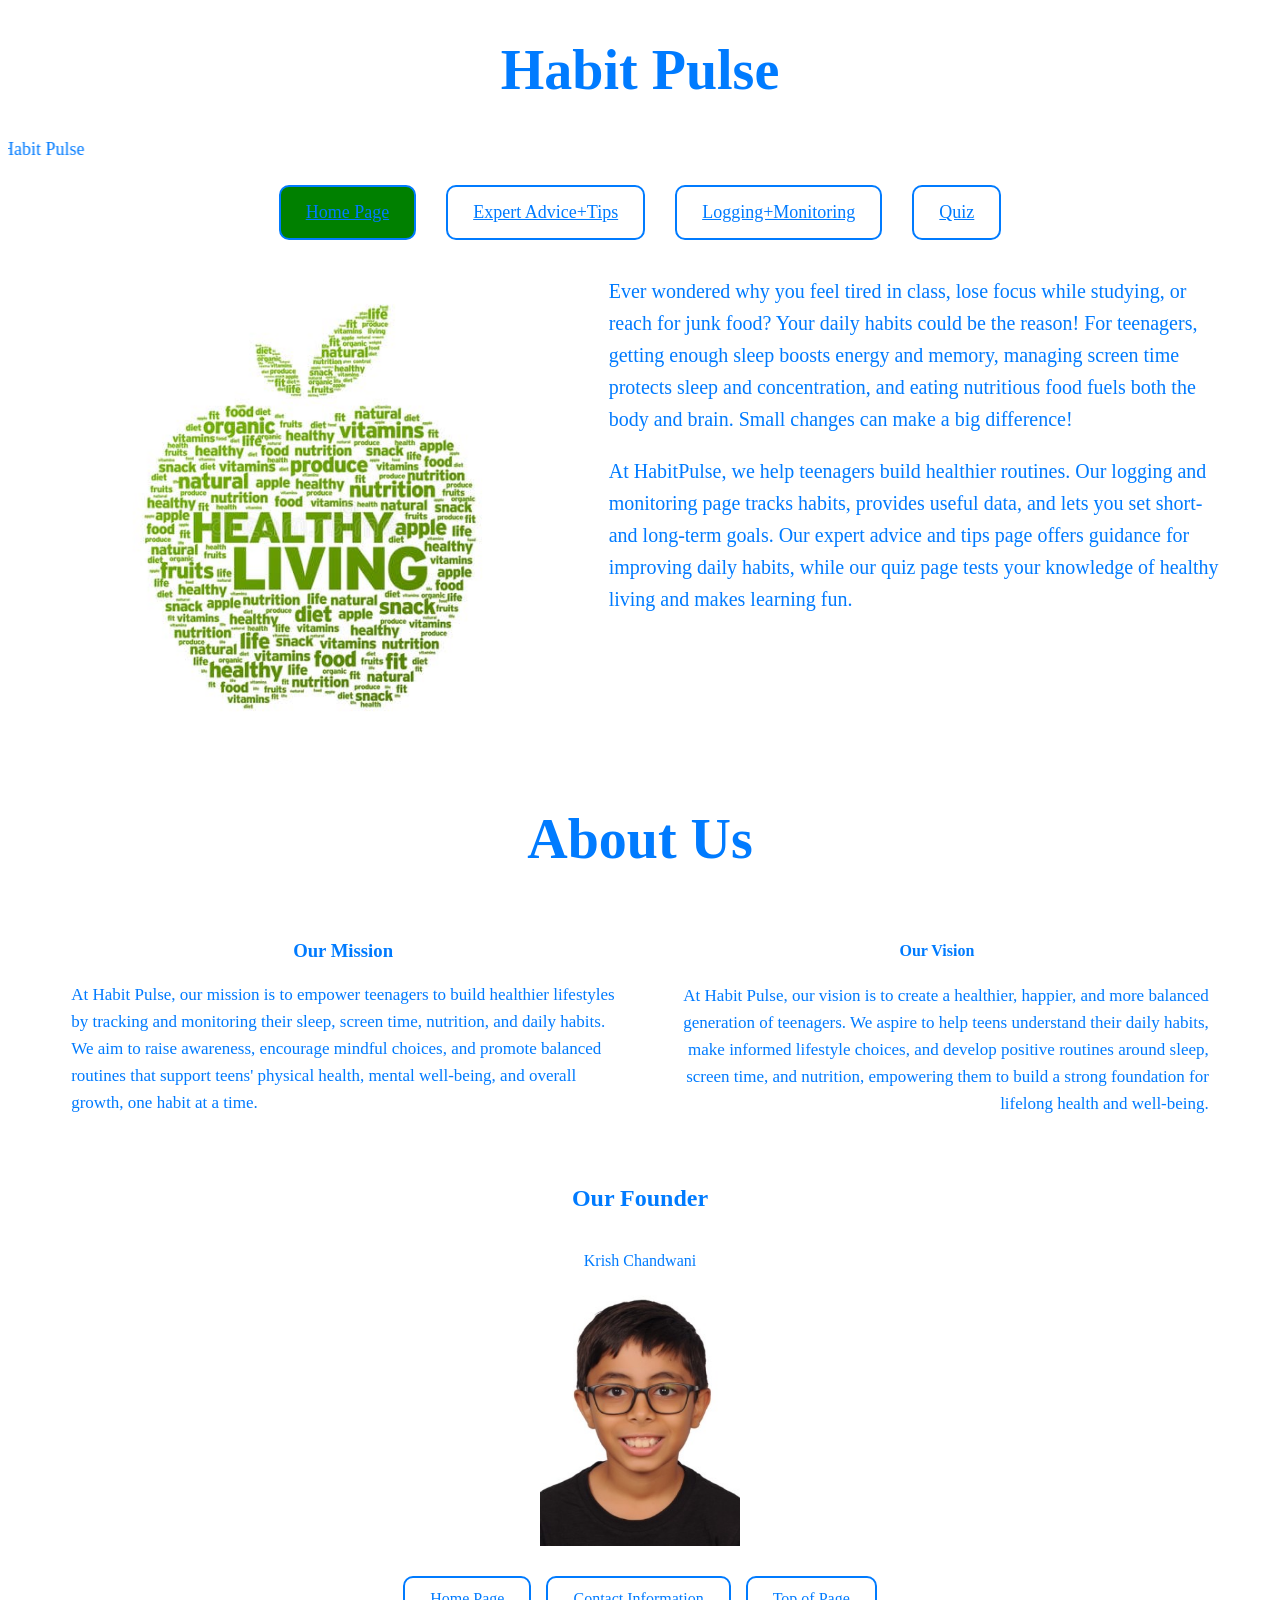
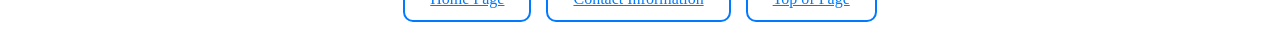
<file: index.html>
<!DOCTYPE html>
<html lang="en">
<head>
    <title>Habit Pulse</title>
    <link rel="stylesheet" href="home-1.css">
</head>
<body>

<h1>Habit Pulse</h1>

<marquee direction="right">Welcome to Habit Pulse</marquee>

<div class="navbar">
    <a href="index.html" class="btn1">Home Page</a>
<a href="expertadvice+tips.html" class="btn2">Expert Advice+Tips</a>
<a href="logging+monitoring.html" class="btn3">Logging+Monitoring</a>
<a href="quiz.html" class="btn4">Quiz</a>
</div>

<div class="home-section">
    <img src="home.jpeg" alt="Habit Pulse">

    <div class="home-text">
        <p class="body1">
            Ever wondered why you feel tired in class, lose focus while studying, or reach for junk food? Your daily habits could be the reason! For teenagers, getting enough sleep boosts energy and memory, managing screen time protects sleep and concentration, and eating nutritious food fuels both the body and brain. Small changes can make a big difference!
        </p>

        <p class="body1">
            At HabitPulse, we help teenagers build healthier routines. Our logging and monitoring page tracks habits, provides useful data, and lets you set short- and long-term goals. Our expert advice and tips page offers guidance for improving daily habits, while our quiz page tests your knowledge of healthy living and makes learning fun.
        </p>
    </div>
</div>

<h2>About Us</h2>

<div class="mission-vision">
    <div class="mission">
        <h3>Our Mission</h3>
        <p>
            At Habit Pulse, our mission is to empower teenagers to build healthier lifestyles by tracking and monitoring their sleep, screen time, nutrition, and daily habits. We aim to raise awareness, encourage mindful choices, and promote balanced routines that support teens' physical health, mental well-being, and overall growth, one habit at a time.
        </p>
    </div>

    <div class="vision">
<h4>Our Vision</h4>
        <p>
            At Habit Pulse, our vision is to create a healthier, happier, and more balanced generation of teenagers. We aspire to help teens understand their daily habits, make informed lifestyle choices, and develop positive routines around sleep, screen time, and nutrition, empowering them to build a strong foundation for lifelong health and well-being.
        </p>
    </div>
</div>

<h5>Our Founder</h5>
<p class="founder-name">Krish Chandwani</p>
<img class="founder-image" src="founder.jpeg" alt="Krish Chandwani">

<footer>
    <a href="index.html" class="foo1">Home Page</a>
    <a href="contact.html" class="foo2">Contact Information</a>
    <a href="home.html" class="foo4">Top of Page</a>
</footer>

</body>
</html>
</file>
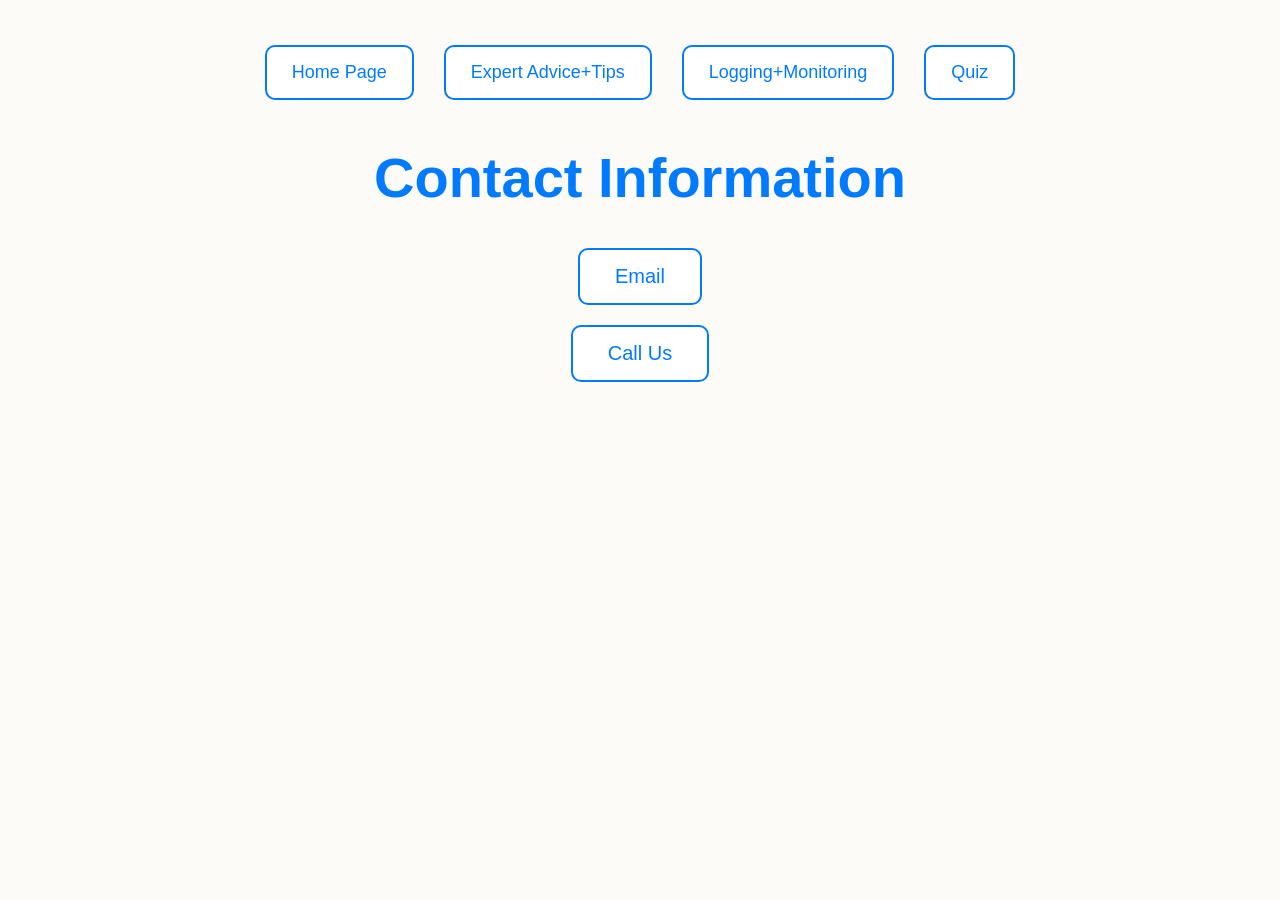
<file: contact.html>
<!DOCTYPE html>
<html lang="en">
<head>
    <link rel="stylesheet" href="contact.css">
<div class="navbar">
    <a href="index.html" class="btn1">Home Page</a>
<a href="expertadvice+tips.html" class="btn2">Expert Advice+Tips</a>
<a href="logging+monitoring.html" class="btn3">Logging+Monitoring</a>
<a href="quiz.html" class="btn4">Quiz</a>
</div>
<h1>Contact Information</h1>
	
<a href="mailto:officalhabitpulse@gmail.com" class="ebutton">Email</a>
<a href="tel:+918451863477" class="cbutton">Call Us</a>
</head>
</file>
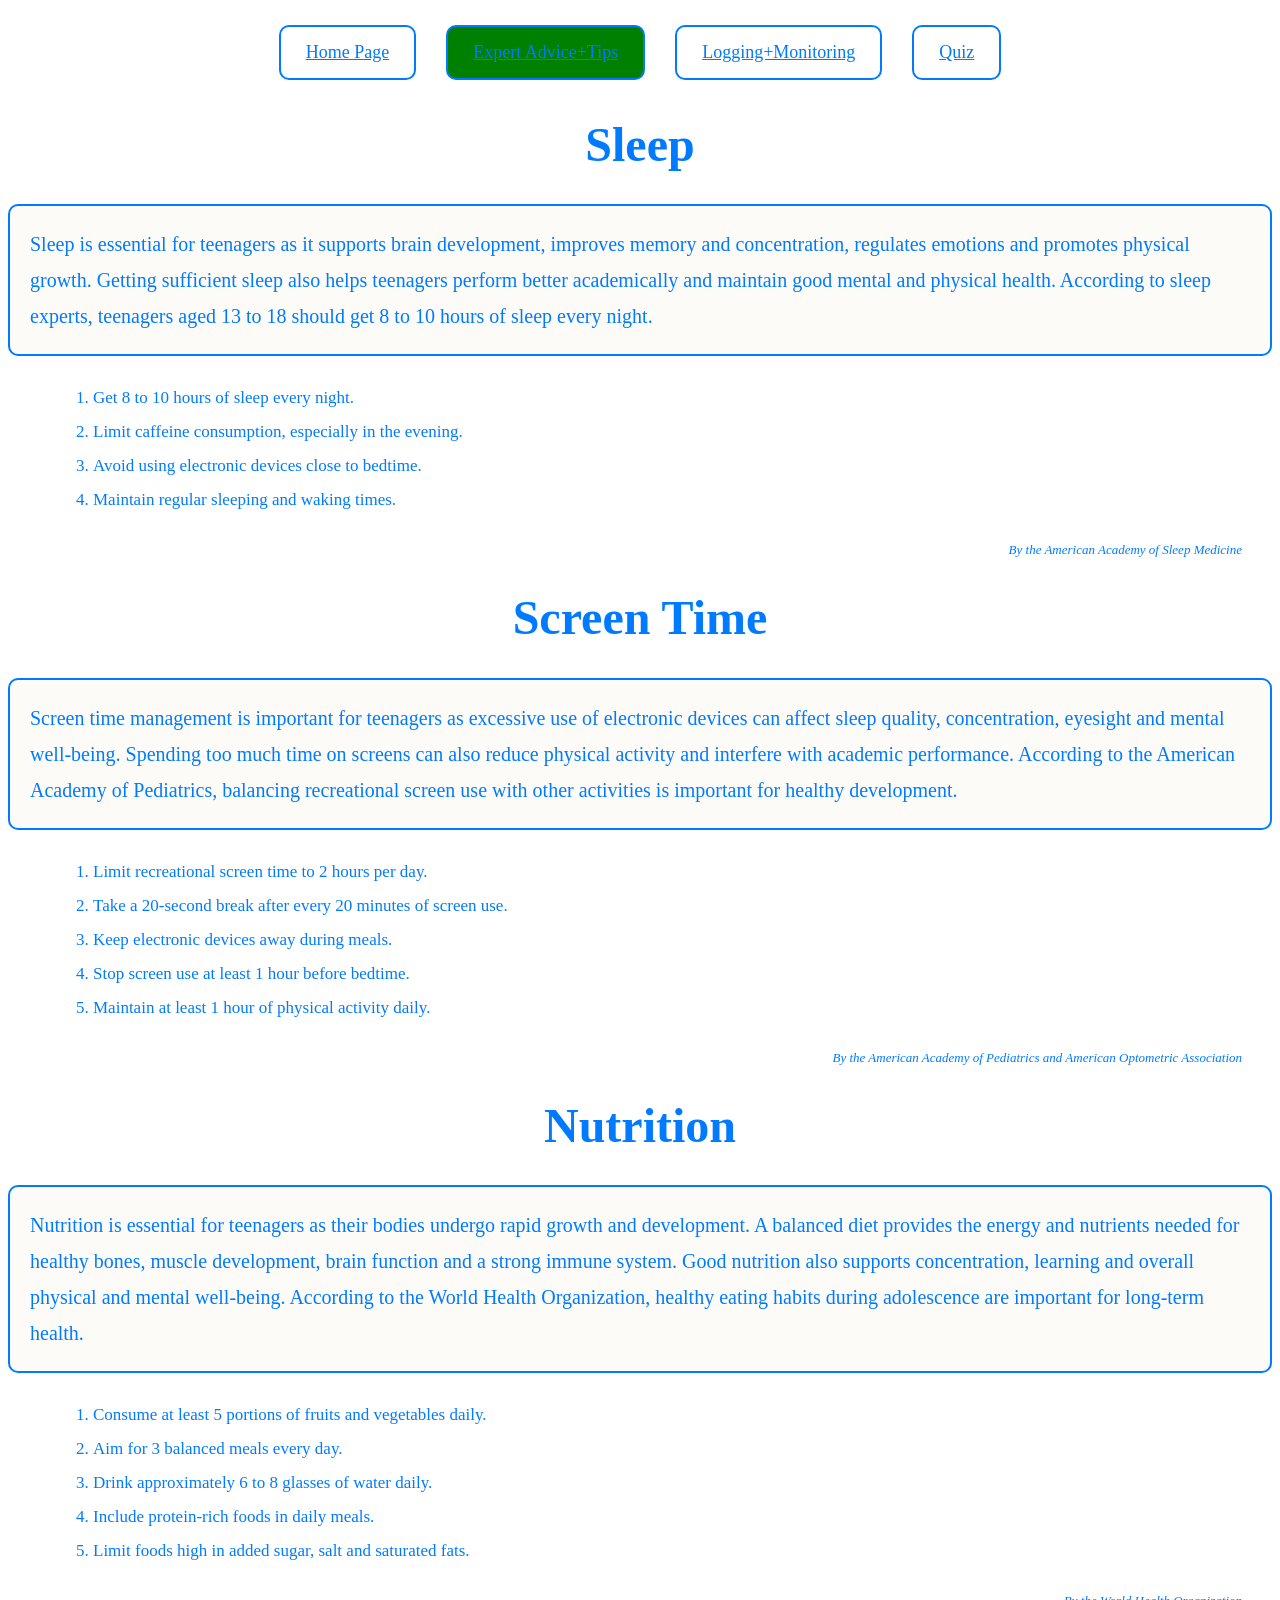
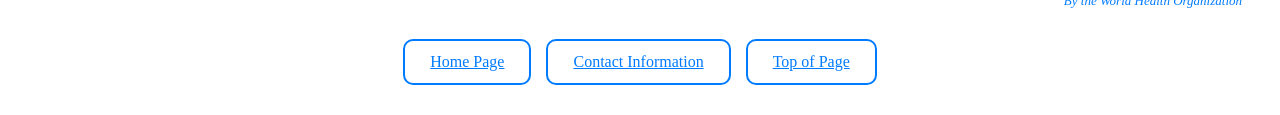
<file: expertadvice+tips.html>
<!DOCTYPE html>
<html lang="en">
<head>
    <link rel="stylesheet" href="expertadvice+tips.css">
<div class="navbar">
    <a href="index.html" class="btn1">Home Page</a>
<a href="expertadvice+tips.html" class="btn2">Expert Advice+Tips</a>
<a href="logging+monitoring.html" class="btn3">Logging+Monitoring</a>
<a href="quiz.html" class="btn4">Quiz</a>
</div>
<h1>Sleep</h1>
	
<p class="a1">
Sleep is essential for teenagers as it supports brain development, improves memory and concentration, regulates emotions and promotes physical growth. Getting sufficient sleep also helps teenagers perform better academically and maintain good mental and physical health. According to sleep experts, teenagers aged 13 to 18 should get 8 to 10 hours of sleep every night.
</p>

<ol class="tips">
    <li>Get 8 to 10 hours of sleep every night.</li>
    <li>Limit caffeine consumption, especially in the evening.</li>
    <li>Avoid using electronic devices close to bedtime.</li>
    <li>Maintain regular sleeping and waking times.</li>
</ol>

<p class="source">By the American Academy of Sleep Medicine</p>
<h1>Screen Time</h1>

<p class="a2">
Screen time management is important for teenagers as excessive use of electronic devices can affect sleep quality, concentration, eyesight and mental well-being. Spending too much time on screens can also reduce physical activity and interfere with academic performance. According to the American Academy of Pediatrics, balancing recreational screen use with other activities is important for healthy development.
</p>

<ol class="tips">
    <li>Limit recreational screen time to 2 hours per day.</li>
    <li>Take a 20-second break after every 20 minutes of screen use.</li>
    <li>Keep electronic devices away during meals.</li>
    <li>Stop screen use at least 1 hour before bedtime.</li>
    <li>Maintain at least 1 hour of physical activity daily.</li>
</ol>

<p class="source">By the American Academy of Pediatrics and American Optometric Association</p>
<h1>Nutrition</h1>

<p class="a3">
Nutrition is essential for teenagers as their bodies undergo rapid growth and development. A balanced diet provides the energy and nutrients needed for healthy bones, muscle development, brain function and a strong immune system. Good nutrition also supports concentration, learning and overall physical and mental well-being. According to the World Health Organization, healthy eating habits during adolescence are important for long-term health.
</p>

<ol class="tips">
    <li>Consume at least 5 portions of fruits and vegetables daily.</li>
    <li>Aim for 3 balanced meals every day.</li>
    <li>Drink approximately 6 to 8 glasses of water daily.</li>
    <li>Include protein-rich foods in daily meals.</li>
    <li>Limit foods high in added sugar, salt and saturated fats.</li>
</ol>

<p class="source">By the World Health Organization</p>
</div>
<footer>
<a href="index.html" class="foo1">Home Page</a>
    <a href="contact.html" class="foo2">Contact Information</a>
    <a href="expertadvice+tips.html" class="foo4">Top of Page</a>
</footer>
</file>
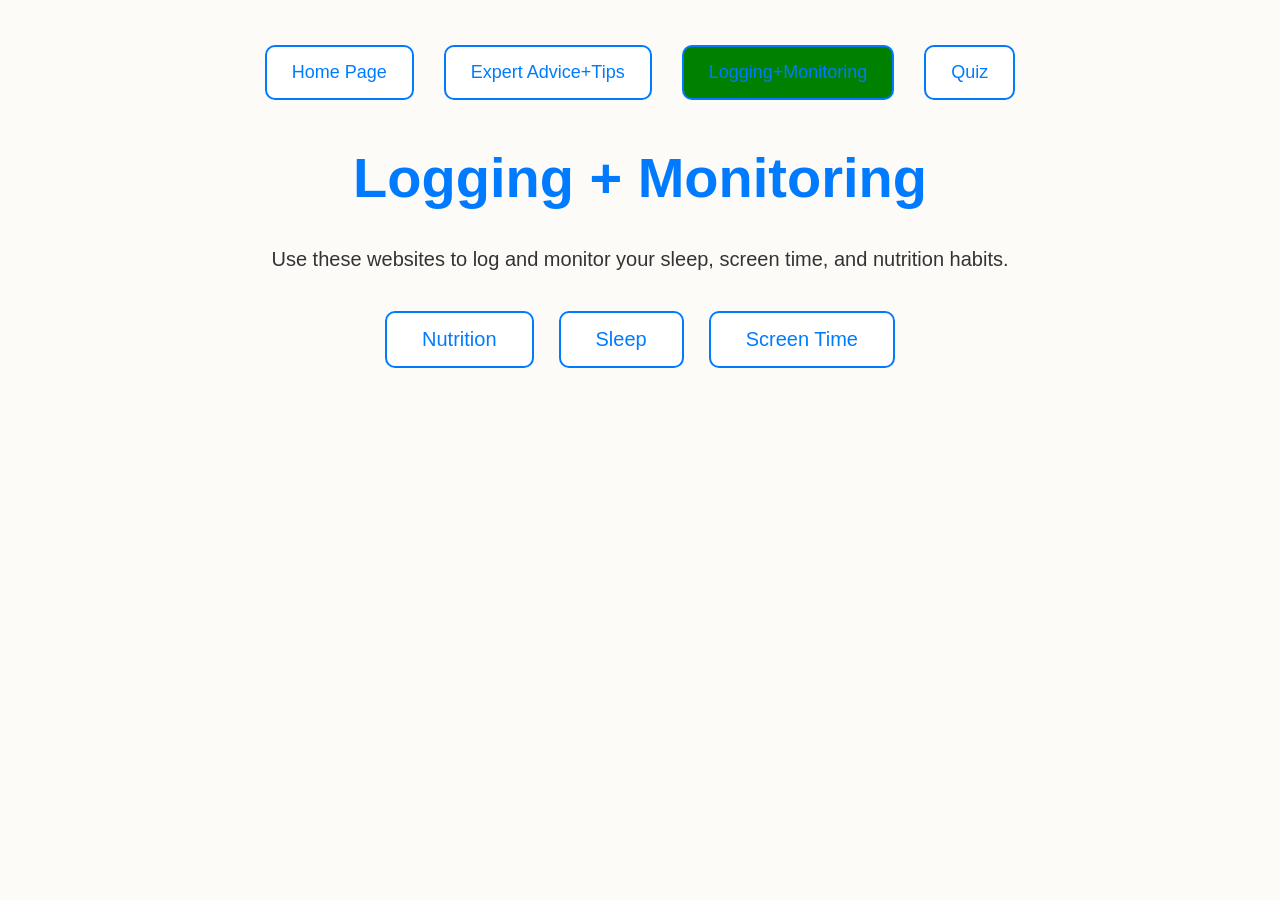
<file: logging+monitoring.html>
<!DOCTYPE html>
<html lang="en">
<head>
    <title>Logging + Monitoring</title>
    <link rel="stylesheet" href="logging.css">
</head>

<body>
<div class="navbar">
    <a href="index.html" class="btn1">Home Page</a>
<a href="expertadvice+tips.html" class="btn2">Expert Advice+Tips</a>
<a href="logging+monitoring.html" class="btn3">Logging+Monitoring</a>
<a href="quiz.html" class="btn4">Quiz</a>
</div>
<h1>Logging + Monitoring</h1>

<p>Use these websites to log and monitor your sleep, screen time, and nutrition habits.</p>

<div class="button-container">

    <a href="https://www.healthifyme.com/in/" 	class="lbutton">
        Nutrition
    </a>

    <a href="https://www.sleepfoundation.org/sleep-diary" class="lbutton">
        Sleep
    </a>

    <a href="https://activitywatch.net/"  class="lbutton">
        Screen Time
    </a>

</div>

</body>
</html>
</file>
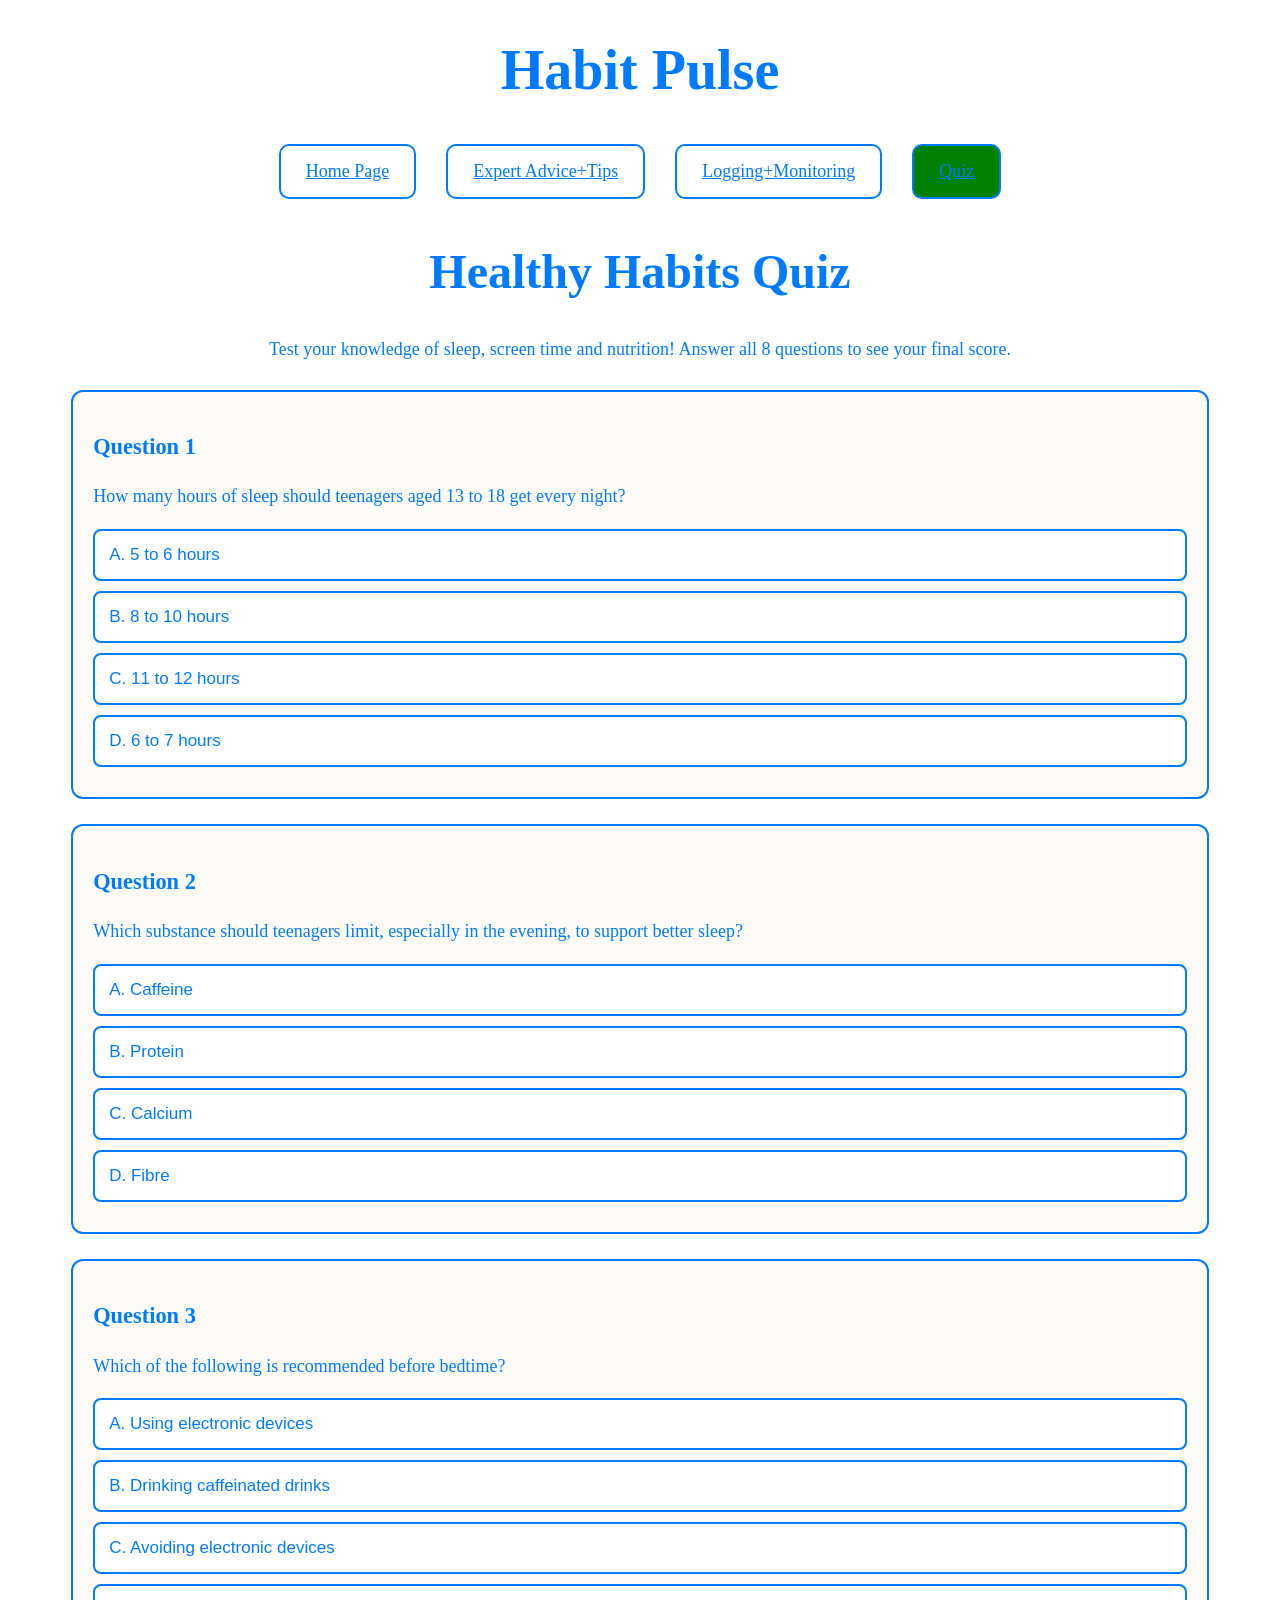
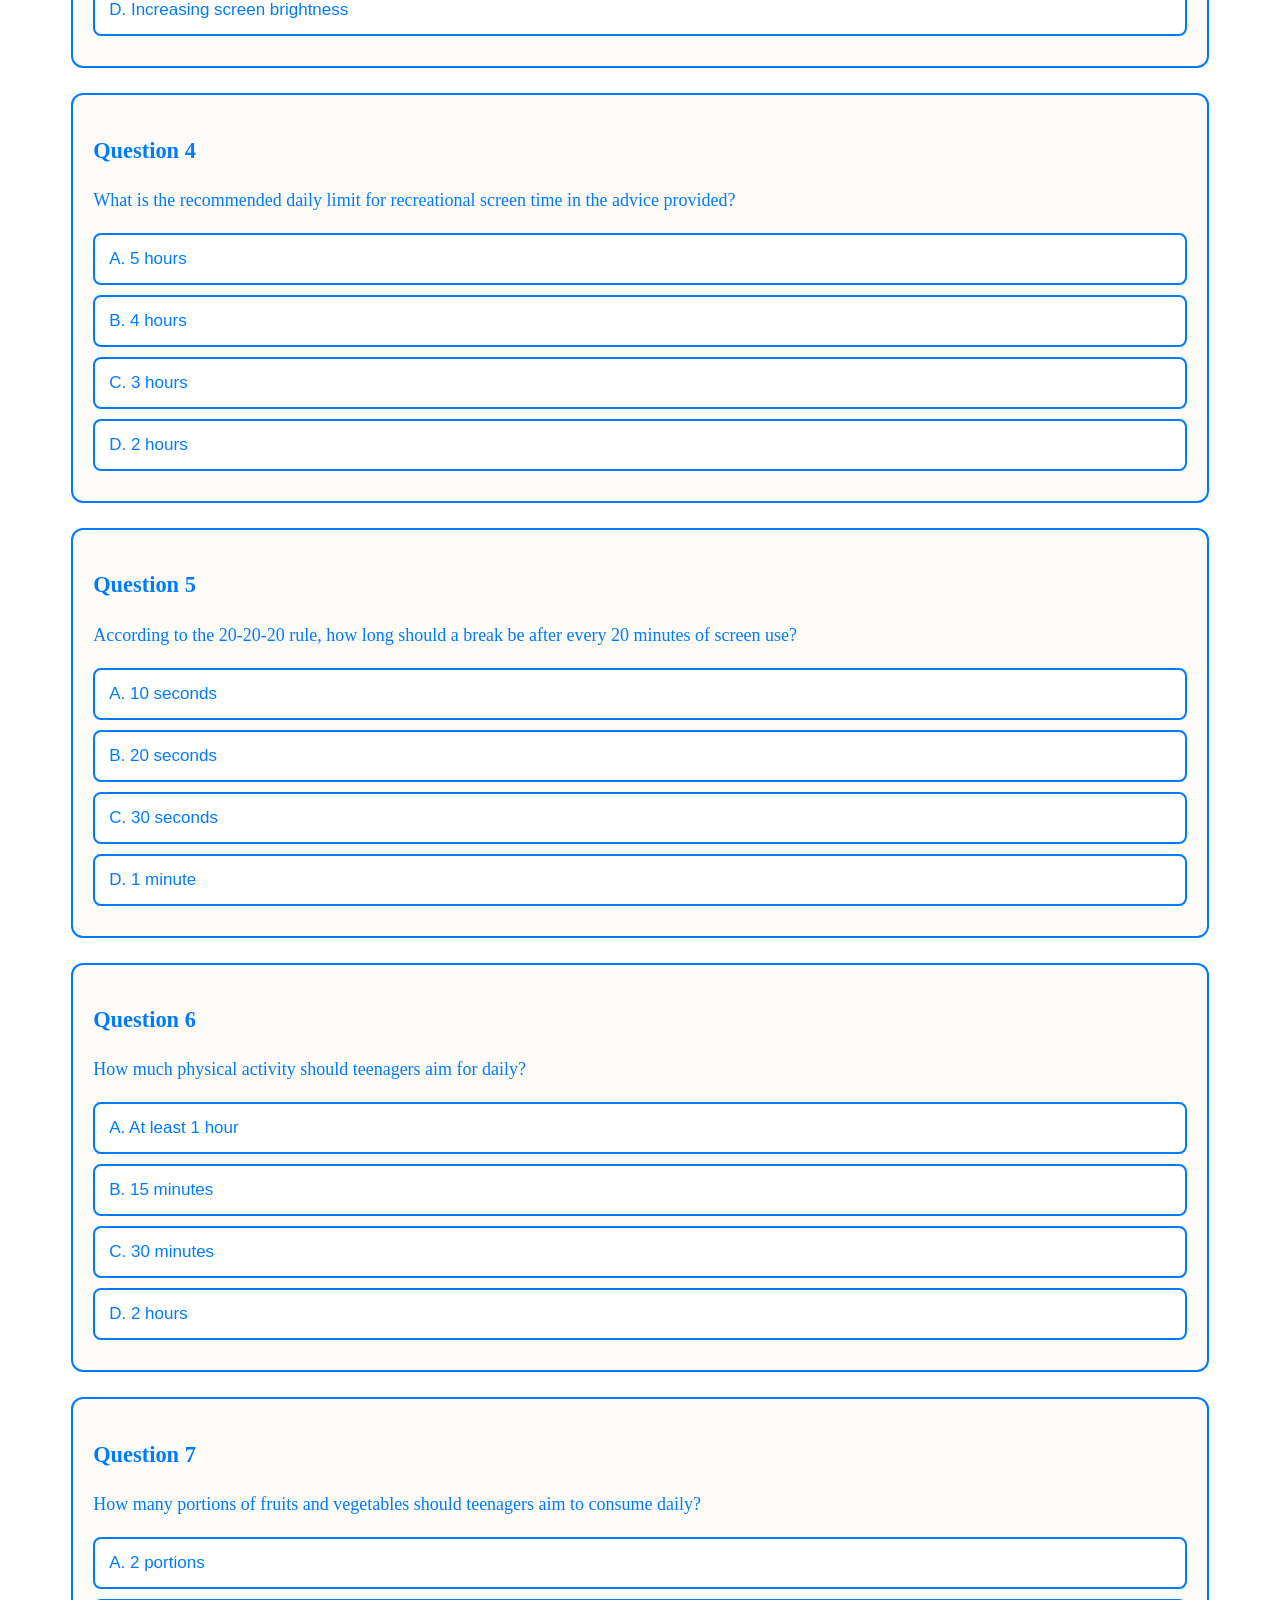
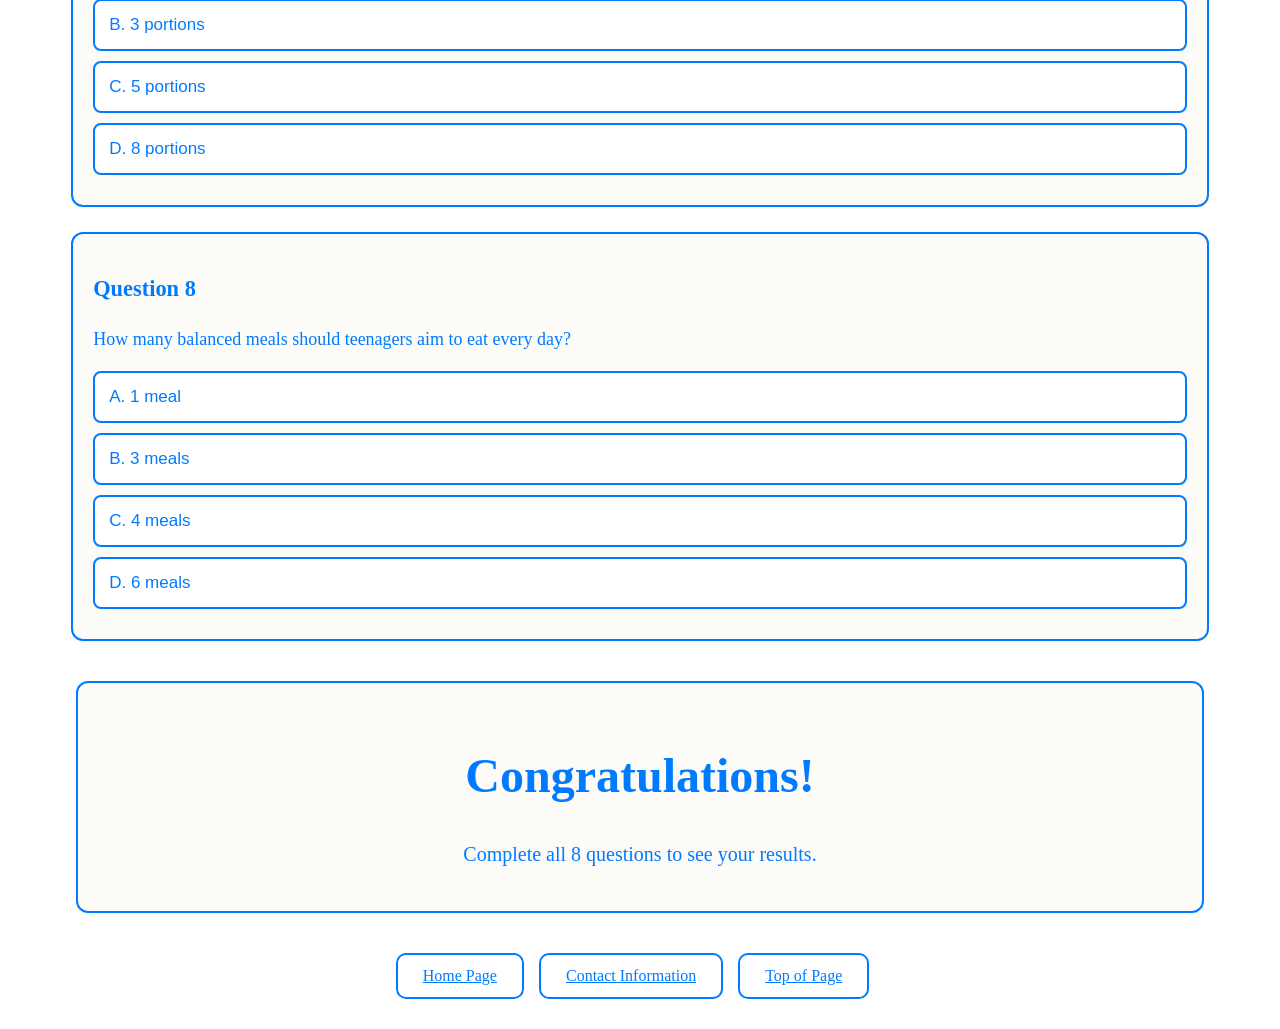
<file: quiz.html>
<!DOCTYPE html>
<html lang="en">
<head>
    <title>Habit Pulse Quiz</title>
    <link rel="stylesheet" href="quiz.css">
</head>
<body>

<h1>Habit Pulse</h1>


<div class="navbar">
    <a href="index.html" class="btn1">Home Page</a>
    <a href="expertadvice+tips.html" class="btn2">Expert Advice+Tips</a>
    <a href="logging+monitoring.html" class="btn3">Logging+Monitoring</a>
    <a href="quiz.html" class="btn4">Quiz</a>
</div>

<h2>Healthy Habits Quiz</h2>

<p class="intro">
    Test your knowledge of sleep, screen time and nutrition!
    Answer all 8 questions to see your final score.
</p>

<div class="quiz-container">

    <div class="question-card">
        <h3>Question 1</h3>
        <p>How many hours of sleep should teenagers aged 13 to 18 get every night?</p>
        <button class="quiz-option" data-answer="A">A. 5 to 6 hours</button>
        <button class="quiz-option" data-answer="B">B. 8 to 10 hours</button>
        <button class="quiz-option" data-answer="C">C. 11 to 12 hours</button>
        <button class="quiz-option" data-answer="D">D. 6 to 7 hours</button>
    </div>

    <div class="question-card">
        <h3>Question 2</h3>
        <p>Which substance should teenagers limit, especially in the evening, to support better sleep?</p>
        <button class="quiz-option" data-answer="A">A. Caffeine</button>
        <button class="quiz-option" data-answer="B">B. Protein</button>
        <button class="quiz-option" data-answer="C">C. Calcium</button>
        <button class="quiz-option" data-answer="D">D. Fibre</button>
    </div>

    <div class="question-card">
        <h3>Question 3</h3>
        <p>Which of the following is recommended before bedtime?</p>
        <button class="quiz-option" data-answer="A">A. Using electronic devices</button>
        <button class="quiz-option" data-answer="B">B. Drinking caffeinated drinks</button>
        <button class="quiz-option" data-answer="C">C. Avoiding electronic devices</button>
        <button class="quiz-option" data-answer="D">D. Increasing screen brightness</button>
    </div>

    <div class="question-card">
        <h3>Question 4</h3>
        <p>What is the recommended daily limit for recreational screen time in the advice provided?</p>
        <button class="quiz-option" data-answer="A">A. 5 hours</button>
        <button class="quiz-option" data-answer="B">B. 4 hours</button>
        <button class="quiz-option" data-answer="C">C. 3 hours</button>
        <button class="quiz-option" data-answer="D">D. 2 hours</button>
    </div>

    <div class="question-card">
        <h3>Question 5</h3>
        <p>According to the 20-20-20 rule, how long should a break be after every 20 minutes of screen use?</p>
        <button class="quiz-option" data-answer="A">A. 10 seconds</button>
        <button class="quiz-option" data-answer="B">B. 20 seconds</button>
        <button class="quiz-option" data-answer="C">C. 30 seconds</button>
        <button class="quiz-option" data-answer="D">D. 1 minute</button>
    </div>

    <div class="question-card">
        <h3>Question 6</h3>
        <p>How much physical activity should teenagers aim for daily?</p>
        <button class="quiz-option" data-answer="A">A. At least 1 hour</button>
        <button class="quiz-option" data-answer="B">B. 15 minutes</button>
        <button class="quiz-option" data-answer="C">C. 30 minutes</button>
        <button class="quiz-option" data-answer="D">D. 2 hours</button>
    </div>

    <div class="question-card">
        <h3>Question 7</h3>
        <p>How many portions of fruits and vegetables should teenagers aim to consume daily?</p>
        <button class="quiz-option" data-answer="A">A. 2 portions</button>
        <button class="quiz-option" data-answer="B">B. 3 portions</button>
        <button class="quiz-option" data-answer="C">C. 5 portions</button>
        <button class="quiz-option" data-answer="D">D. 8 portions</button>
    </div>

    <div class="question-card">
        <h3>Question 8</h3>
        <p>How many balanced meals should teenagers aim to eat every day?</p>
        <button class="quiz-option" data-answer="A">A. 1 meal</button>
        <button class="quiz-option" data-answer="B">B. 3 meals</button>
        <button class="quiz-option" data-answer="C">C. 4 meals</button>
        <button class="quiz-option" data-answer="D">D. 6 meals</button>
    </div>

</div>

<div class="result">
    <h2 id="congratulations">Congratulations!</h2>
    <p id="final-score">Complete all 8 questions to see your results.</p>
</div>
<footer>
<a href="index.html" class="foo1">Home Page</a>
    <a href="contact.html" class="foo2">Contact Information</a>
<a href="quiz.html" class="foo4">Top of Page<a/>
</footer>
<script>
    let score = 0;
    let answered = 0;

    document.querySelectorAll(".question-card").forEach(card => {

        const correctAnswer = {
            "Question 1": "B",
            "Question 2": "A",
            "Question 3": "C",
            "Question 4": "D",
            "Question 5": "B",
            "Question 6": "A",
            "Question 7": "C",
            "Question 8": "B"
        };

        const question = card.querySelector("h3").textContent;

        card.querySelectorAll(".quiz-option").forEach(button => {

            button.addEventListener("click", function() {

                if (card.dataset.answered === "true") {
                    return;
                }

                card.dataset.answered === "true";
                answered++;

                if (this.dataset.answer === correctAnswer[question]) {
                    this.classList.add("correct");
                    score++;
                } else {
                    this.classList.add("wrong");

                    card.querySelectorAll(".quiz-option").forEach(option => {
                        if (option.dataset.answer === correctAnswer[question]) {
                            option.classList.add("correct");
                        }
                    });
                }

                card.querySelectorAll(".quiz-option").forEach(option => {
                    option.disabled = true;
                });

                if (answered === 8) {
                    document.getElementById("congratulations").textContent =
                        "Congratulations! You completed the quiz!";

                    document.getElementById("final-score").textContent =
                        "Your final score is " + score + " out of 8!";

                    document.querySelector(".result").classList.add("completed");
                }
            });

        });
    });
</script>

</body>
</html>
</file>
<file: home-1.css>
h1 {
    color: #007bff;
    text-align: center;
    font-size: 3.5rem;
}

marquee {
    color: #007bff;
    display: block;
    font-size: 18px;
}

h2 {
    color: #007bff;
    text-align: center;
    font-size: 3.5rem;
}

h3 {
    color: #007bff;
    text-align: center;
}

h4 {
    color: #007bff;
    text-align: center;
}

h5 {
    color: #007bff;
    text-align: center;
    font-size: 1.5rem;
}

.btn1 {
color: #007bff;
background-color: green;
    font-size: 18px;
    padding: 15px 25px;
    margin: 5px;
    border: 2px solid #007bff;
    border-radius: 10px;
    cursor: pointer;	
}


.btn2,
.btn3,
.btn4 {
    color: #007bff;
    background-color: white;
    font-size: 18px;
    padding: 15px 25px;
    margin: 5px;
    border: 2px solid #007bff;
    border-radius: 10px;
    cursor: pointer;	
}


.navbar {
    display: flex;
    justify-content: center;
    align-items: center;
    gap: 20px;
    margin: 20px 15px;
    flex-wrap: wrap;
}

.home-section {
    display: flex;
    flex-direction: row;
    align-items: flex-start;
    gap: 40px;
    width: 94%;
    margin: 30px auto;
}

.home-section img {
    width: 44%;
    height: auto;
    display: block;
}

.home-text {
    flex: 1;
    min-width: 0;
}

.body1 {
    color: #007bff;
    font-size: 20px;
    width: 100%;
    margin: 0 0 20px 0;
    text-align: left;
    line-height: 1.6;
    overflow-wrap: break-word;
}

.mission-vision {
    display: flex;
    flex-direction: row;
    justify-content: space-between;
    align-items: flex-start;
    gap: 50px;
    width: 90%;
    margin: 50px auto;
}

.mission,
.vision {
    flex: 1;
    min-width: 0;
}

.mission p,
.vision p {
    color: #007bff;
    font-size: 17px;
    line-height: 1.6;
    overflow-wrap: break-word;
}

.mission p {
    text-align: left;
}

.vision p {
    text-align: right;
}

.founder-name {
    color: #007bff;
    text-align: center;
    font-size: 16px;
}

.founder-image {
    display: block;
    width: 200px;
    max-width: 80%;
    height: auto;
    margin: 20px auto;
}

footer {
    display: flex;
    justify-content: center;
    gap: 15px;
    flex-wrap: wrap;
    margin: 30px 15px;
}

.foo1,
.foo2,
.foo4 {
    color: #007bff;
    background-color: white;
    font-size: 16px;
    padding: 12px 25px;
    border: 2px solid #007bff;
    border-radius: 10px;
    cursor: pointer;
}

@media (max-width: 600px) {
    .home-section,
    .mission-vision {
        flex-direction: column;
    }

    .home-section img,
    .mission,
    .vision {
        width: 100%;
    }

    .home-text {
        width: 100%;
    }

    .vision p {
        text-align: left;
    }

    h1,
    h2 {
        font-size: 2.5rem;
    }
}
</file>
<file: contact.css>
body {
    background-color: #FDFBF7;
    font-family: Arial, sans-serif;
    margin: 0;
    padding: 20px;
}

h1 {
    color: #007bff;
    text-align: center;
    font-size: 3.5rem;
    margin-top: 40px;
}

.navbar {
    display: flex;
    justify-content: center;
    gap: 20px;
    margin: 20px 0;
    flex-wrap: wrap;
}

.btn1, .btn2, .btn3, .btn4 {
    background-color: white;
    color: #007bff;
    font-size: 18px;
    padding: 15px 25px;
    margin: 5px;
    border: 2px solid #007bff;
    border-radius: 10px;
    text-decoration: none;
    cursor: pointer;
    text-align: center;
}

.btn1:hover, .btn2:hover, .btn3:hover, .btn4:hover {
    background-color: #007bff;
    color: white;
}


.ebutton, .cbutton {
    display: block;
    width: fit-content;
    background-color: white;
    color: #007bff;
    font-size: 20px;
    padding: 15px 35px;
    margin: 20px auto;
    border: 2px solid #007bff;
    border-radius: 10px;
    text-decoration: none;
    cursor: pointer;
    text-align: center;
}

.ebutton:hover, .cbutton:hover {
    background-color: #007bff;
    color: white;
}
</file>
<file: expertadvice+tips.css>
h1, h2, h3 {
    color: #007bff;
    text-align: center;
    font-size: 3rem;
}

.btn1,
.btn3,
.btn4 {
    color: #007bff;
    background-color: white;
    font-size: 18px;
    padding: 15px 25px;
    margin: 5px;
    border: 2px solid #007bff;
    border-radius: 10px;
    cursor: pointer;
}

.btn2 {
	color: #007bff;
	background-color: green;
    font-size: 18px;
    padding: 15px 25px;
    margin: 5px;
    border: 2px solid #007bff;
    border-radius: 10px;
    cursor: pointer;
}

.navbar {
    display: flex;
    justify-content: center;
    align-items: center;
    gap: 20px;
    margin: 20px 15px;
    flex-wrap: wrap;
}

.advice-tips-text {
    width: 90%;
    margin: 30px auto;
}

.a1, .a2, .a3 {
    color: #007bff;
    font-size: 20px;
    line-height: 1.8;
    text-align: left;
    margin: 25px 0;
    padding: 20px;
    border: 2px solid #007bff;
    border-radius: 10px;
    background-color: #fdfbf7;
    overflow-wrap: break-word;
}

footer {
    display: flex;
    justify-content: center;
    gap: 15px;
    flex-wrap: wrap;
    margin: 30px 15px;
}

.foo1, .foo2, .foo4 {
    color: #007bff;
    background-color: white;
    font-size: 16px;
    padding: 12px 25px;
    border: 2px solid #007bff;
    border-radius: 10px;
    cursor: pointer;
}

@media (max-width: 600px) {
    h1, h2, h3 {
        font-size: 2.5rem;
    }

    .advice-tips-text {
        width: 95%;
    }
}

.tips {
    color: #007bff;
    font-size: 17px;
    line-height: 2;
    margin: 10px 25px 25px 45px;
}

.source {
    color: #007bff;
    font-size: 13px;
    text-align: right;
    margin: 10px 30px 30px;
    font-style: italic;
}
</file>
<file: logging.css>
body {
    background-color: #FDFBF7;
    font-family: Arial, sans-serif;
    margin: 0;
    padding: 20px;
}

h1 {
    color: #007bff;
    text-align: center;
    font-size: 3.5rem;
    margin-top: 40px;
}

p {
    color: #333333;
    text-align: center;
    font-size: 20px;
    margin-top: 25px;
}

/* Navigation Bar */
.navbar {
    display: flex;
    justify-content: center;
    gap: 20px;
    margin: 20px 0;
    flex-wrap: wrap;
}

/* Navigation Buttons */
.btn1, .btn2, .btn3, .btn4 {
    background-color: white;
    color: #007bff;
    font-size: 18px;
    padding: 15px 25px;
    margin: 5px;
    border: 2px solid #007bff;
    border-radius: 10px;
    text-decoration: none;
    cursor: pointer;
    text-align: center;
}

.btn1:hover, .btn2:hover, .btn3:hover, .btn4:hover {
    background-color: #007bff;
    color: white;
}

/* Logging Buttons */
.button-container {
    display: flex;
    justify-content: center;
    align-items: center;
    gap: 25px;
    margin-top: 40px;
    flex-wrap: wrap;
}

.lbutton {
    background-color: white;
    color: #007bff;
    font-size: 20px;
    padding: 15px 35px;
    border: 2px solid #007bff;
    border-radius: 10px;
    text-decoration: none;
    cursor: pointer;
    text-align: center;
}

.lbutton:hover {
    background-color: #007bff;
    color: white;
}


.btn1,
.btn2,
.btn4 {
    color: #007bff;
    background-color: white;
    font-size: 18px;
    padding: 15px 25px;
    margin: 5px;
    border: 2px solid #007bff;
    border-radius: 10px;
    cursor: pointer;
}

.btn3 {
    color: #007bff;
    background-color: green;
    font-size: 18px;
    padding: 15px 25px;
    margin: 5px;
    border: 2px solid #007bff;
    border-radius: 10px;
    cursor: pointer;
}
</file>
<file: quiz.css>
h1 {
    color: #007bff;
    text-align: center;
    font-size: 3.5rem;
}

marquee {
    color: #007bff;
    display: block;
    font-size: 18px;
}

h2 {
    color: #007bff;
    text-align: center;
    font-size: 3rem;
}

h3 {
    color: #007bff;
    font-size: 1.4rem;
}

.btn1,
.btn2,
.btn3 {
    color: #007bff;
    background-color: white;
    font-size: 18px;
    padding: 15px 25px;
    margin: 5px;
    border: 2px solid #007bff;
    border-radius: 10px;
    cursor: pointer;
}


.btn4 {
    color: #007bff;
    background-color: green;
    font-size: 18px;
    padding: 15px 25px;
    margin: 5px;
    border: 2px solid #007bff;
    border-radius: 10px;
    cursor: pointer;
}

.navbar {
    display: flex;
    justify-content: center;
    align-items: center;
    gap: 20px;
    margin: 20px 15px;
    flex-wrap: wrap;
}

.intro {
    color: #007bff;
    text-align: center;
    font-size: 18px;
    margin: 20px;
}

.quiz-container {
    width: 90%;
    margin: 30px auto;
}

.question-card {
    background-color: #fdfbf7;
    border: 2px solid #007bff;
    border-radius: 12px;
    padding: 20px;
    margin-bottom: 25px;
}

.question-card p {
    color: #007bff;
    font-size: 18px;
    line-height: 1.6;
}

.quiz-option {
    display: block;
    width: 100%;
    text-align: left;
    color: #007bff;
    background-color: white;
    font-size: 17px;
    padding: 14px;
    margin: 10px 0;
    border: 2px solid #007bff;
    border-radius: 8px;
    cursor: pointer;
}

.quiz-option:hover:not(:disabled) {
    background-color: #e6f2ff;
}

.quiz-option:disabled {
    opacity: 1;
    cursor: default;
}

.quiz-option.correct {
    background-color: #28a745;
    border-color: #28a745;
    color: white;
}

.quiz-option.wrong {
    background-color: #dc3545;
    border-color: #dc3545;
    color: white;
}

.result {
    width: 85%;
    margin: 40px auto;
    padding: 25px;
    text-align: center;
    border: 2px solid #007bff;
    border-radius: 12px;
    background-color: #fdfbf7;
}

.result p {
    color: #007bff;
    font-size: 20px;
}

.result.completed {
    border-color: #28a745;
}

.result.completed h2,
.result.completed p {
    color: #28a745;
}

footer {
    display: flex;
    justify-content: center;
    gap: 15px;
    flex-wrap: wrap;
    margin: 30px 15px;
}

.foo1,
.foo2,

.foo4 {
    color: #007bff;
    background-color: white;
    font-size: 16px;
    padding: 12px 25px;
    border: 2px solid #007bff;
    border-radius: 10px;
    cursor: pointer;
}

@media (max-width: 600px) {
    h1 {
        font-size: 2.5rem;
    }

    h2 {
        font-size: 2rem;
    }

    .quiz-container,
    .result {
        width: 92%;
    }

    .question-card {
        padding: 15px;
    }

    .quiz-option {
        font-size: 15px;
    }
}
</file>
